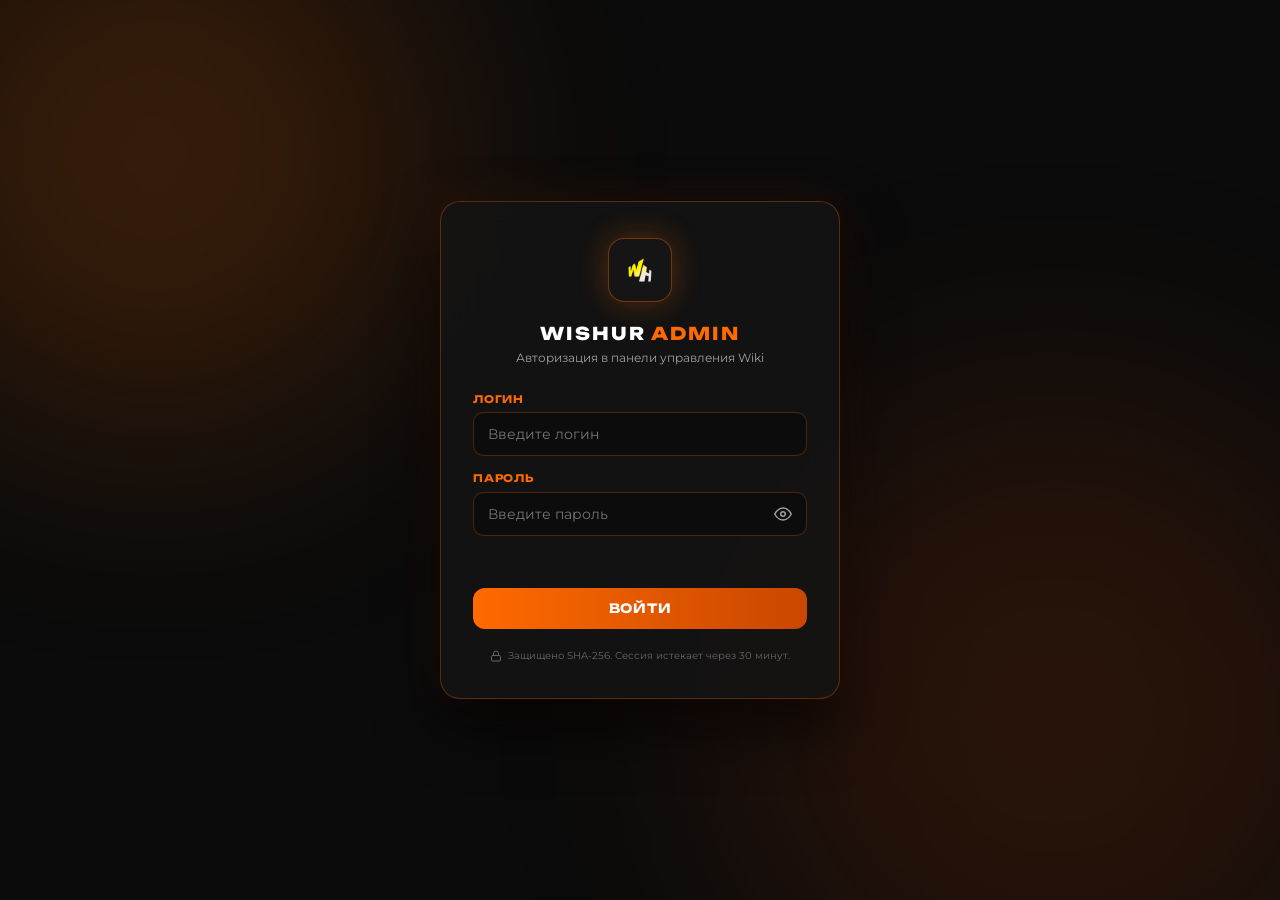
<file: wiki/admin/admin.html>
<!DOCTYPE html>
<html lang="ru">
<head>
  <meta charset="UTF-8">
  <meta name="viewport" content="width=device-width, initial-scale=1.0">
  <title>Админ-панель — Wishur Wiki</title>
  <link rel="icon" type="image/png" href="../../assets/logo.png">
  <link rel="preconnect" href="https://fonts.googleapis.com">
  <link rel="preconnect" href="https://fonts.gstatic.com" crossorigin>
  <link href="https://fonts.googleapis.com/css2?family=Montserrat:wght@300;400;500;600;700&family=Unbounded:wght@400;600;700;800;900&display=swap" rel="stylesheet">
  <link rel="stylesheet" href="admin.css">
  <script>
    if (localStorage.getItem('theme') === 'light') document.documentElement.classList.add('light');
  </script>
</head>
<body>

  <!-- ==== LOGIN SCREEN ==== -->
  <div id="loginScreen" class="login-screen">
    <div class="login-bg">
      <div class="orb login-orb-1"></div>
      <div class="orb login-orb-2"></div>
    </div>
    <div class="login-card">
      <div class="login-logo"><img src="../../assets/logo.png" alt="Wishur"></div>
      <h1 class="login-title font-heading">WISHUR <span>ADMIN</span></h1>
      <p class="login-sub">Авторизация в панели управления Wiki</p>

      <form id="loginForm" class="login-form" autocomplete="off">
        <div class="login-field">
          <label for="loginUser">Логин</label>
          <input id="loginUser" type="text" required autocomplete="username" placeholder="Введите логин">
        </div>
        <div class="login-field">
          <label for="loginPass">Пароль</label>
          <div class="login-pass-wrap">
            <input id="loginPass" type="password" required autocomplete="current-password" placeholder="Введите пароль">
            <button type="button" id="togglePass" class="login-eye" aria-label="Показать пароль">
              <svg viewBox="0 0 24 24" fill="none" stroke="currentColor" stroke-width="2" stroke-linecap="round" stroke-linejoin="round"><path d="M1 12s4-8 11-8 11 8 11 8-4 8-11 8-11-8-11-8z"/><circle cx="12" cy="12" r="3"/></svg>
            </button>
          </div>
        </div>
        <div id="loginError" class="login-error"></div>
        <button type="submit" id="loginBtn" class="login-submit">
          <span class="login-submit-text">Войти</span>
          <span class="login-spinner"></span>
        </button>
      </form>

      <p class="login-note">
        <svg viewBox="0 0 24 24" fill="none" stroke="currentColor" stroke-width="2" stroke-linecap="round" stroke-linejoin="round"><rect x="3" y="11" width="18" height="11" rx="2" ry="2"/><path d="M7 11V7a5 5 0 0 1 10 0v4"/></svg>
        Защищено SHA-256. Сессия истекает через 30 минут.
      </p>
    </div>
  </div>

  <!-- ==== ADMIN APP ==== -->
  <div id="adminApp" class="admin-app" style="display:none">
    <header class="admin-header">
      <div class="admin-header-inner">
        <a href="../wiki.html" class="admin-brand">
          <div class="admin-brand-logo"><img src="../../assets/logo.png" alt="Wishur"></div>
          <span class="font-heading">WISHUR</span>
          <span class="admin-tag font-heading">Admin</span>
        </a>
        <div class="admin-header-actions">
          <span class="admin-user">
            <svg viewBox="0 0 24 24" fill="none" stroke="currentColor" stroke-width="2" stroke-linecap="round" stroke-linejoin="round"><path d="M20 21v-2a4 4 0 0 0-4-4H8a4 4 0 0 0-4 4v2"/><circle cx="12" cy="7" r="4"/></svg>
            <span id="currentUser">—</span>
          </span>
          <a href="../wiki.html" class="header-btn" title="К вики">
            <svg class="icon" viewBox="0 0 24 24" fill="none" stroke="currentColor" stroke-width="2" stroke-linecap="round" stroke-linejoin="round"><path d="M4 19.5A2.5 2.5 0 0 1 6.5 17H20"/><path d="M6.5 2H20v20H6.5A2.5 2.5 0 0 1 4 19.5v-15A2.5 2.5 0 0 1 6.5 2z"/></svg>
            <span class="btn-label">К вики</span>
          </a>
          <button id="themeToggle" class="header-btn icon-only" aria-label="Сменить тему" title="Сменить тему">
            <svg class="icon icon-sun" viewBox="0 0 24 24" fill="none" stroke="currentColor" stroke-width="2" stroke-linecap="round" stroke-linejoin="round"><circle cx="12" cy="12" r="5"/><line x1="12" y1="1" x2="12" y2="3"/><line x1="12" y1="21" x2="12" y2="23"/><line x1="4.22" y1="4.22" x2="5.64" y2="5.64"/><line x1="18.36" y1="18.36" x2="19.78" y2="19.78"/><line x1="1" y1="12" x2="3" y2="12"/><line x1="21" y1="12" x2="23" y2="12"/><line x1="4.22" y1="19.78" x2="5.64" y2="18.36"/><line x1="18.36" y1="5.64" x2="19.78" y2="4.22"/></svg>
            <svg class="icon icon-moon" viewBox="0 0 24 24" fill="none" stroke="currentColor" stroke-width="2" stroke-linecap="round" stroke-linejoin="round" style="display:none"><path d="M21 12.79A9 9 0 1 1 11.21 3 7 7 0 0 0 21 12.79z"/></svg>
          </button>
          <button id="logoutBtn" class="header-btn icon-only" title="Выйти">
            <svg class="icon" viewBox="0 0 24 24" fill="none" stroke="currentColor" stroke-width="2" stroke-linecap="round" stroke-linejoin="round"><path d="M9 21H5a2 2 0 0 1-2-2V5a2 2 0 0 1 2-2h4"/><polyline points="16 17 21 12 16 7"/><line x1="21" y1="12" x2="9" y2="12"/></svg>
          </button>
        </div>
      </div>
    </header>

    <main class="admin-main">
      <div class="admin-title-row">
        <div>
          <h1 class="font-heading">Управление Wiki</h1>
          <p class="admin-subtitle">Директории и статьи. Контент в Markdown.</p>
        </div>
      </div>

      <div class="admin-grid">
        <div class="admin-col">
          <section class="glass-panel admin-card">
            <div class="admin-card-head">
              <h2 class="font-heading">Директории</h2>
              <button id="addDirBtn" class="btn-primary small">+ Добавить</button>
            </div>
            <div id="dirList"></div>
          </section>

          <section class="glass-panel admin-card">
            <div class="admin-card-head">
              <h2 class="font-heading">Статьи</h2>
              <button id="addArtBtn" class="btn-primary small">+ Добавить</button>
            </div>
            <div id="artList" class="admin-scroll"></div>
          </section>

          <button id="resetBtn" class="btn-ghost w-full danger-text">Сбросить к начальным данным</button>
        </div>

        <div class="admin-col">
          <section class="glass-panel admin-card editor-card">
            <div id="editorEmpty" class="editor-empty">
              <svg viewBox="0 0 24 24" fill="none" stroke="currentColor" stroke-width="1.5" stroke-linecap="round" stroke-linejoin="round"><path d="M12 20h9"/><path d="M16.5 3.5a2.121 2.121 0 0 1 3 3L7 19l-4 1 1-4L16.5 3.5z"/></svg>
              <p>Выберите статью или создайте новую</p>
            </div>

            <form id="editorForm" class="admin-form hidden">
              <div class="editor-head">
                <h2 class="font-heading" id="editorTitle">Редактирование</h2>
                <button type="button" id="cancelEdit" class="btn-ghost small">Отмена</button>
              </div>
              <input type="hidden" id="artId">
              <div class="form-group">
                <label>Название статьи</label>
                <input id="artTitle" type="text" required placeholder="Например: Как построить ферму">
              </div>
              <div class="form-group">
                <label>Директория</label>
                <select id="artDir"></select>
              </div>
              <div class="form-group">
                <label>Содержимое (Markdown)</label>
                <textarea id="artContent" placeholder="# Заголовок&#10;&#10;Текст **жирным**, *курсивом*..."></textarea>
                <div class="md-help">
                  <code># H1</code><code>## H2</code><code>**bold**</code><code>*italic*</code><code>[link](url)</code><code>`code`</code><code>- list</code><code>&gt; quote</code>
                </div>
              </div>
              <div class="editor-actions">
                <button type="submit" class="btn-primary flex-1">Сохранить</button>
                <button type="button" id="deleteArtBtn" class="btn-ghost danger-text hidden">Удалить</button>
              </div>
            </form>
          </section>
        </div>
      </div>
    </main>
  </div>

  <!-- MODALS -->
  <div id="modalDir" class="modal-backdrop">
    <div class="modal">
      <h3 class="font-heading" id="modalDirTitle">Новая директория</h3>
      <div class="admin-form">
        <div class="form-group">
          <label>Название</label>
          <input id="dirNameInput" type="text" placeholder="Например: Начало игры">
        </div>
        <div class="form-group">
          <label>Родительская директория</label>
          <select id="dirParentInput"></select>
        </div>
      </div>
      <div class="modal-actions">
        <button id="dirSaveBtn" class="btn-primary flex-1">Сохранить</button>
        <button id="dirCancelBtn" class="btn-ghost flex-1">Отмена</button>
      </div>
    </div>
  </div>

  <div id="confirmModal" class="modal-backdrop">
    <div class="modal">
      <h3 class="font-heading">Подтверждение</h3>
      <p id="confirmText" class="confirm-text">Вы уверены?</p>
      <div class="modal-actions">
        <button id="confirmYes" class="btn-primary flex-1 danger-bg">Удалить</button>
        <button id="confirmNo" class="btn-ghost flex-1">Отмена</button>
      </div>
    </div>
  </div>

  <div id="toast" class="toast"><span id="toastText"></span></div>

  <script src="../data/seed.js"></script>
  <script src="../js/store.js"></script>
  <script src="auth.js"></script>
  <script src="admin.js"></script>
</body>
</html>
</file>
<file: wiki/admin/admin.css>
/* ============================================================
   Wishur Admin — styles
   ============================================================ */
:root {
  --primary: #FF6A00;
  --secondary: #C94700;
  --bg: #0B0B0B;
  --surface: #151515;
  --text: #FFFFFF;
  --muted: #A0A0A0;
  --border: rgba(255,106,0,.2);
}

* { box-sizing: border-box; }
html, body { margin: 0; padding: 0; }

body {
  font-family: 'Montserrat', system-ui, -apple-system, sans-serif;
  background-color: var(--bg);
  color: var(--text);
  min-height: 100vh;
  -webkit-font-smoothing: antialiased;
}
html.light body { background-color: #fbfbfb; color: #151515; }
.font-heading { font-family: 'Unbounded', system-ui, sans-serif; }
.hidden { display: none !important; }
.w-full { width: 100%; }
.flex-1 { flex: 1; }
.danger-text { color: #f87171 !important; border-color: rgba(248,113,113,.3) !important; }
.danger-text:hover { background: rgba(248,113,113,.12) !important; }
.danger-bg { background: linear-gradient(to right, #dc2626, #991b1b) !important; }
.danger-bg:hover { box-shadow: 0 0 25px rgba(220,38,38,.4) !important; }

::-webkit-scrollbar { width: 10px; }
::-webkit-scrollbar-track { background: var(--bg); }
::-webkit-scrollbar-thumb { background: #262626; border-radius: 5px; border: 2px solid var(--bg); }
::-webkit-scrollbar-thumb:hover { background: var(--primary); }
html.light ::-webkit-scrollbar-track { background: #f0f0f0; }
html.light ::-webkit-scrollbar-thumb { background: #ccc; border-color: #f0f0f0; }

/* ============ LOGIN ============ */
.login-screen {
  position: fixed; inset: 0; z-index: 9999;
  display: flex; align-items: center; justify-content: center;
  padding: 1rem;
  background: var(--bg); overflow: hidden;
}
html.light .login-screen { background: #fbfbfb; }
.login-bg { position: absolute; inset: 0; pointer-events: none; overflow: hidden; }
.login-orb-1 {
  width: 550px; height: 550px; background: rgba(255,106,0,.18);
  top: -120px; left: -120px; position: absolute; border-radius: 50%; filter: blur(120px);
  animation: float 20s ease-in-out infinite;
}
.login-orb-2 {
  width: 650px; height: 650px; background: rgba(201,71,0,.15);
  bottom: -140px; right: -100px; position: absolute; border-radius: 50%; filter: blur(120px);
  animation: float 26s ease-in-out infinite reverse;
}
@keyframes float {
  0%,100% { transform: translate(0,0) scale(1); }
  50% { transform: translate(60px,40px) scale(1.1); }
}
.login-card {
  position: relative; z-index: 2;
  width: 100%; max-width: 400px;
  padding: 2.25rem 2rem;
  background: rgba(21,21,21,.85);
  backdrop-filter: blur(24px); -webkit-backdrop-filter: blur(24px);
  border: 1px solid rgba(255,106,0,.3);
  border-radius: 1.25rem;
  box-shadow: 0 25px 60px rgba(0,0,0,.75), 0 0 50px rgba(255,106,0,.1);
  animation: cardIn .5s cubic-bezier(0.16,1,0.3,1);
}
html.light .login-card { background: rgba(255,255,255,.9); }
@keyframes cardIn { from { opacity: 0; transform: translateY(24px) scale(.97); } to { opacity: 1; transform: none; } }
.login-logo {
  width: 64px; height: 64px; margin: 0 auto 1.25rem;
  border-radius: 1rem; background: var(--surface);
  border: 1px solid rgba(255,106,0,.4);
  display: flex; align-items: center; justify-content: center; padding: .5rem;
  box-shadow: 0 0 30px rgba(255,106,0,.3);
}
html.light .login-logo { background: #fff; }
.login-logo img { width: 100%; height: 100%; object-fit: contain; }
.login-title {
  text-align: center; font-size: 1.1rem; font-weight: 800;
  letter-spacing: .12em; color: #fff; margin: 0 0 .375rem;
}
html.light .login-title { color: #151515; }
.login-title span { color: var(--primary); }
.login-sub {
  text-align: center; font-size: .75rem; color: var(--muted);
  margin: 0 0 1.75rem;
}
.login-form { display: flex; flex-direction: column; gap: 1rem; }
.login-field label {
  display: block; font-family: 'Unbounded', sans-serif;
  font-size: .65rem; font-weight: 700; color: var(--primary);
  text-transform: uppercase; letter-spacing: .08em; margin-bottom: .4rem;
}
.login-field input {
  width: 100%; padding: .75rem .9rem;
  background: rgba(11,11,11,.6); border: 1px solid rgba(255,106,0,.25);
  border-radius: .65rem; color: #fff; font-size: .9rem;
  outline: none; transition: border-color .2s, box-shadow .2s;
  font-family: 'Montserrat', sans-serif;
}
html.light .login-field input { background: #fff; color: #151515; }
.login-field input:focus { border-color: var(--primary); box-shadow: 0 0 0 3px rgba(255,106,0,.15); }
.login-pass-wrap { position: relative; }
.login-eye {
  position: absolute; right: .5rem; top: 50%; transform: translateY(-50%);
  width: 32px; height: 32px; border-radius: .5rem;
  background: transparent; border: none; color: var(--muted);
  display: flex; align-items: center; justify-content: center;
  cursor: pointer; transition: color .2s;
}
.login-eye:hover { color: var(--primary); }
.login-eye svg { width: 18px; height: 18px; display: block; }
.login-error {
  font-size: .75rem; color: #f87171; text-align: center;
  min-height: 1rem; font-weight: 500;
}
.login-submit {
  position: relative; width: 100%; padding: .8rem;
  border-radius: .75rem; border: none; cursor: pointer;
  background: linear-gradient(to right, var(--primary), var(--secondary));
  color: #fff; font-family: 'Unbounded', sans-serif;
  font-size: .8rem; font-weight: 700; text-transform: uppercase;
  letter-spacing: .06em;
  transition: transform .2s, box-shadow .2s;
  margin-top: .25rem;
}
.login-submit:hover:not(:disabled) { transform: scale(1.02); box-shadow: 0 0 25px rgba(255,106,0,.45); }
.login-submit:disabled { opacity: .7; cursor: not-allowed; }
.login-spinner {
  display: none; width: 16px; height: 16px;
  border: 2px solid rgba(255,255,255,.3); border-top-color: #fff;
  border-radius: 50%; animation: spin .7s linear infinite;
  margin: 0 auto;
}
.login-submit.loading .login-submit-text { display: none; }
.login-submit.loading .login-spinner { display: block; }
@keyframes spin { to { transform: rotate(360deg); } }
.login-note {
  display: flex; align-items: center; justify-content: center; gap: .35rem;
  font-size: .65rem; color: #666; margin: 1.25rem 0 0; text-align: center;
}
.login-note svg { width: 12px; height: 12px; flex-shrink: 0; display: block; }

/* ============ ADMIN HEADER ============ */
.admin-app { min-height: 100vh; display: flex; flex-direction: column; }
.admin-header {
  position: sticky; top: 0; z-index: 40;
  backdrop-filter: blur(24px); -webkit-backdrop-filter: blur(24px);
  background: rgba(11,11,11,.7);
  border-bottom: 1px solid var(--border);
  padding: .75rem;
}
html.light .admin-header { background: rgba(255,255,255,.9); }
.admin-header-inner {
  max-width: 80rem; margin: 0 auto;
  display: flex; align-items: center; justify-content: space-between; gap: .75rem;
}
.admin-brand { display: flex; align-items: center; gap: .65rem; text-decoration: none; }
.admin-brand-logo {
  width: 38px; height: 38px; border-radius: .65rem; background: var(--surface);
  border: 1px solid rgba(255,106,0,.4);
  display: flex; align-items: center; justify-content: center; padding: .25rem;
}
.admin-brand-logo img { width: 100%; height: 100%; object-fit: contain; }
.admin-brand .font-heading { font-size: 1.05rem; font-weight: 800; letter-spacing: .08em; color: #fff; }
html.light .admin-brand .font-heading { color: #151515; }
.admin-tag {
  padding: .125rem .5rem; border-radius: .375rem;
  background: rgba(255,106,0,.15); border: 1px solid rgba(255,106,0,.3);
  font-size: .6rem; font-weight: 700; color: var(--primary);
  text-transform: uppercase; letter-spacing: .1em;
}
.admin-header-actions { display: flex; align-items: center; gap: .4rem; }
.admin-user {
  display: inline-flex; align-items: center; gap: .35rem;
  padding: .35rem .65rem; border-radius: .55rem;
  background: rgba(255,106,0,.1); border: 1px solid rgba(255,106,0,.25);
  color: var(--primary); font-size: .75rem; font-weight: 600;
}
.admin-user svg { width: 14px; height: 14px; display: block; }

/* Кнопки в шапке */
.header-btn {
  height: 36px; padding: 0 .75rem;
  display: inline-flex; align-items: center; justify-content: center; gap: .4rem;
  border-radius: .55rem; background: var(--surface); border: 1px solid rgba(255,106,0,.25);
  color: var(--primary); text-decoration: none; cursor: pointer;
  font-family: 'Unbounded', sans-serif; font-size: 10px; font-weight: 700;
  text-transform: uppercase; letter-spacing: .05em; transition: all .2s;
  position: relative; /* Важно для абсолютного позиционирования иконок */
}
.header-btn:hover { color: #fff; border-color: var(--primary); background: rgba(201,71,0,.3); }
html.light .header-btn { background: #fff; }
html.light .header-btn:hover { color: #151515; }

/* Строгое центрирование для квадратных кнопок (только иконка) */
.header-btn.icon-only {
  width: 36px;
  min-width: 36px;
  height: 36px;
  padding: 0;
  display: inline-flex;
  align-items: center;
  justify-content: center;
}

/* Иконки внутри кнопок */
.header-btn .icon {
  width: 16px;
  height: 16px;
  flex-shrink: 0;
  display: block;
  margin: 0;
}

/* Переключение иконок темы */
html.light .icon-sun { display: none !important; }
html:not(.light) .icon-moon { display: none !important; }

.header-btn .btn-label { display: none; }
@media (min-width: 640px) {
  .header-btn .btn-label { display: inline; }
}
.header-btn .btn-label { display: none; }
@media (min-width: 640px) {
  .header-btn .btn-label { display: inline; }
}

/* Переключение иконок темы — только через класс light на <html> */
html.light .icon-sun { display: none !important; }
html:not(.light) .icon-moon { display: none !important; }

/* Страховка: скрытая инлайново иконка не влияет на layout */
.header-btn .icon[style*="display:none"],
.header-btn .icon[style*="display: none"] { display: none !important; }

/* ============ LAYOUT ============ */
.admin-main {
  flex: 1; width: 100%; max-width: 80rem; margin: 0 auto;
  padding: 1.5rem 1rem;
}
.admin-title-row { margin-bottom: 1.25rem; }
.admin-title-row h1 { font-size: 1.5rem; font-weight: 800; color: #fff; margin: 0 0 .25rem; }
html.light .admin-title-row h1 { color: #151515; }
.admin-subtitle { font-size: .8rem; color: var(--muted); margin: 0; }
.admin-grid {
  display: grid;
  grid-template-columns: 1fr 1.4fr;
  gap: 1.25rem;
}
@media (max-width: 1024px) { .admin-grid { grid-template-columns: 1fr; } }
.admin-col { display: flex; flex-direction: column; gap: 1rem; }
.admin-card { border-radius: 1rem; padding: 1.1rem; }
.admin-card-head {
  display: flex; align-items: center; justify-content: space-between;
  margin-bottom: .75rem;
}
.admin-card-head h2 { font-size: .95rem; font-weight: 700; color: #fff; margin: 0; }
html.light .admin-card-head h2 { color: #151515; }
.admin-scroll { max-height: 360px; overflow-y: auto; padding-right: .25rem; }
.glass-panel {
  background: rgba(21, 21, 21, 0.75);
  backdrop-filter: blur(20px); -webkit-backdrop-filter: blur(20px);
  border: 1px solid var(--border);
  box-shadow: 0 8px 32px 0 rgba(0, 0, 0, 0.5);
}
html.light .glass-panel {
  background: rgba(255, 255, 255, 0.9);
  border-color: rgba(255, 106, 0, 0.25);
  box-shadow: 0 8px 32px 0 rgba(255, 106, 0, 0.1);
}

/* ============ BUTTONS ============ */
.btn-primary {
  display: inline-flex; align-items: center; justify-content: center; gap: .35rem;
  padding: .55rem .9rem; border-radius: .55rem; border: none; cursor: pointer;
  background: linear-gradient(to right, var(--primary), var(--secondary)); color: #fff;
  font-family: 'Unbounded', sans-serif; font-size: .7rem; font-weight: 700;
  text-transform: uppercase; letter-spacing: .05em; transition: all .2s;
}
.btn-primary:hover { transform: scale(1.03); box-shadow: 0 0 20px rgba(255,106,0,.4); }
.btn-primary.small { padding: .35rem .65rem; font-size: .65rem; }
.btn-ghost {
  display: inline-flex; align-items: center; justify-content: center; gap: .35rem;
  padding: .5rem .85rem; border-radius: .55rem; cursor: pointer;
  background: rgba(21,21,21,.6); border: 1px solid rgba(255,106,0,.3);
  color: #fff; font-family: 'Unbounded', sans-serif;
  font-size: .7rem; font-weight: 600; text-transform: uppercase;
  letter-spacing: .05em; transition: all .2s;
}
html.light .btn-ghost { background: #fff; color: #151515; }
.btn-ghost:hover { border-color: var(--primary); color: var(--primary); }
.btn-ghost.small { padding: .35rem .65rem; font-size: .65rem; }

/* ============ LIST ITEMS ============ */
.admin-list-item {
  display: flex; align-items: center; gap: .5rem;
  padding: .5rem .65rem; border-radius: .5rem;
  background: rgba(11,11,11,.5); border: 1px solid rgba(255,255,255,.05);
  margin-bottom: .35rem;
}
html.light .admin-list-item { background: #f5f5f5; border-color: #e5e5e5; }
.admin-list-item .item-icon { color: var(--primary); flex-shrink: 0; width: 16px; height: 16px; display: block; }
.admin-list-item .item-body { flex: 1; min-width: 0; }
.admin-list-item .item-title {
  font-size: .8rem; color: #fff; font-weight: 500;
  overflow: hidden; text-overflow: ellipsis; white-space: nowrap;
}
html.light .admin-list-item .item-title { color: #151515; }
.admin-list-item .item-meta {
  font-size: .65rem; color: var(--muted);
  font-family: 'Unbounded', sans-serif;
  overflow: hidden; text-overflow: ellipsis; white-space: nowrap;
}
.btn-icon {
  width: 28px; height: 28px;
  display: inline-flex; align-items: center; justify-content: center;
  border-radius: .4rem;
  border: 1px solid rgba(255,106,0,.3); background: rgba(21,21,21,.6);
  color: var(--primary); cursor: pointer; transition: all .2s; flex-shrink: 0;
}
.btn-icon:hover { border-color: var(--primary); background: rgba(255,106,0,.15); }
.btn-icon.danger { color: #f87171; border-color: rgba(248,113,113,.3); }
.btn-icon.danger:hover { border-color: #f87171; background: rgba(248,113,113,.15); }
.btn-icon svg { width: 13px; height: 13px; display: block; }

/* ============ EDITOR ============ */
.editor-card { min-height: 400px; }
.editor-empty {
  display: flex; flex-direction: column; align-items: center; justify-content: center;
  padding: 3rem 1rem; text-align: center; color: var(--muted);
}
.editor-empty svg { width: 48px; height: 48px; color: rgba(255,106,0,.5); margin-bottom: .75rem; display: block; }
.editor-empty p { font-size: .85rem; margin: 0; }
.editor-head {
  display: flex; align-items: center; justify-content: space-between;
  margin-bottom: .75rem;
}
.editor-head h2 { font-size: 1rem; font-weight: 700; color: #fff; margin: 0; }
html.light .editor-head h2 { color: #151515; }

.admin-form { display: flex; flex-direction: column; gap: .9rem; }
.admin-form.hidden { display: none; }
.form-group label {
  display: block; font-family: 'Unbounded', sans-serif;
  font-size: .65rem; font-weight: 700; color: var(--primary);
  text-transform: uppercase; letter-spacing: .08em; margin-bottom: .35rem;
}
.admin-form input,
.admin-form select,
.admin-form textarea {
  width: 100%; padding: .6rem .75rem;
  background: rgba(11,11,11,.6); border: 1px solid rgba(255,106,0,.25);
  border-radius: .5rem; color: #fff; font-size: .85rem;
  outline: none; font-family: 'Montserrat', sans-serif;
  transition: border-color .2s, box-shadow .2s;
}
html.light .admin-form input,
html.light .admin-form select,
html.light .admin-form textarea { background: #fff; color: #151515; }
.admin-form input:focus,
.admin-form select:focus,
.admin-form textarea:focus { border-color: var(--primary); box-shadow: 0 0 0 3px rgba(255,106,0,.15); }
.admin-form textarea {
  resize: vertical; min-height: 240px;
  font-family: 'Courier New', monospace; line-height: 1.5;
}
.md-help {
  display: flex; flex-wrap: wrap; gap: .35rem; margin-top: .5rem;
  font-size: .65rem; color: var(--muted);
}
.md-help code {
  background: rgba(255,106,0,.1); color: var(--primary);
  padding: .1rem .35rem; border-radius: .25rem;
  font-family: 'Courier New', monospace;
}
.editor-actions {
  display: flex; gap: .5rem; padding-top: .35rem;
}
.editor-actions .btn-primary { flex: 1; }

/* ============ MODAL ============ */
.modal-backdrop {
  position: fixed; inset: 0; background: rgba(0,0,0,.75);
  backdrop-filter: blur(4px); z-index: 100;
  display: none; align-items: center; justify-content: center; padding: 1rem;
}
.modal-backdrop.show { display: flex; }
.modal {
  background: var(--surface); border: 1px solid rgba(255,106,0,.3);
  border-radius: 1rem; padding: 1.5rem;
  max-width: 440px; width: 100%;
  box-shadow: 0 25px 60px rgba(0,0,0,.85);
  animation: modalIn .3s cubic-bezier(0.16,1,0.3,1);
}
html.light .modal { background: #fff; }
@keyframes modalIn { from { opacity: 0; transform: translateY(20px) scale(.96); } to { opacity: 1; transform: none; } }
.modal h3 { font-size: 1.05rem; font-weight: 700; color: #fff; margin: 0 0 1rem; }
html.light .modal h3 { color: #151515; }
.modal-actions { display: flex; gap: .5rem; margin-top: 1.25rem; }
.confirm-text { font-size: .85rem; color: var(--muted); margin: 0; line-height: 1.5; }

/* ============ TOAST ============ */
.toast {
  position: fixed; bottom: 1.5rem; right: 1.5rem; z-index: 200;
  padding: .75rem 1.25rem; border-radius: .75rem;
  background: var(--surface); border: 1px solid rgba(255,106,0,.4);
  color: #fff; font-size: .85rem; font-weight: 500;
  box-shadow: 0 0 25px rgba(255,106,0,.3);
  transform: translateY(100px); opacity: 0;
  transition: all .4s cubic-bezier(0.16,1,0.3,1);
}
html.light .toast { background: #fff; color: #151515; }
.toast.show { transform: translateY(0); opacity: 1; }
</file>
